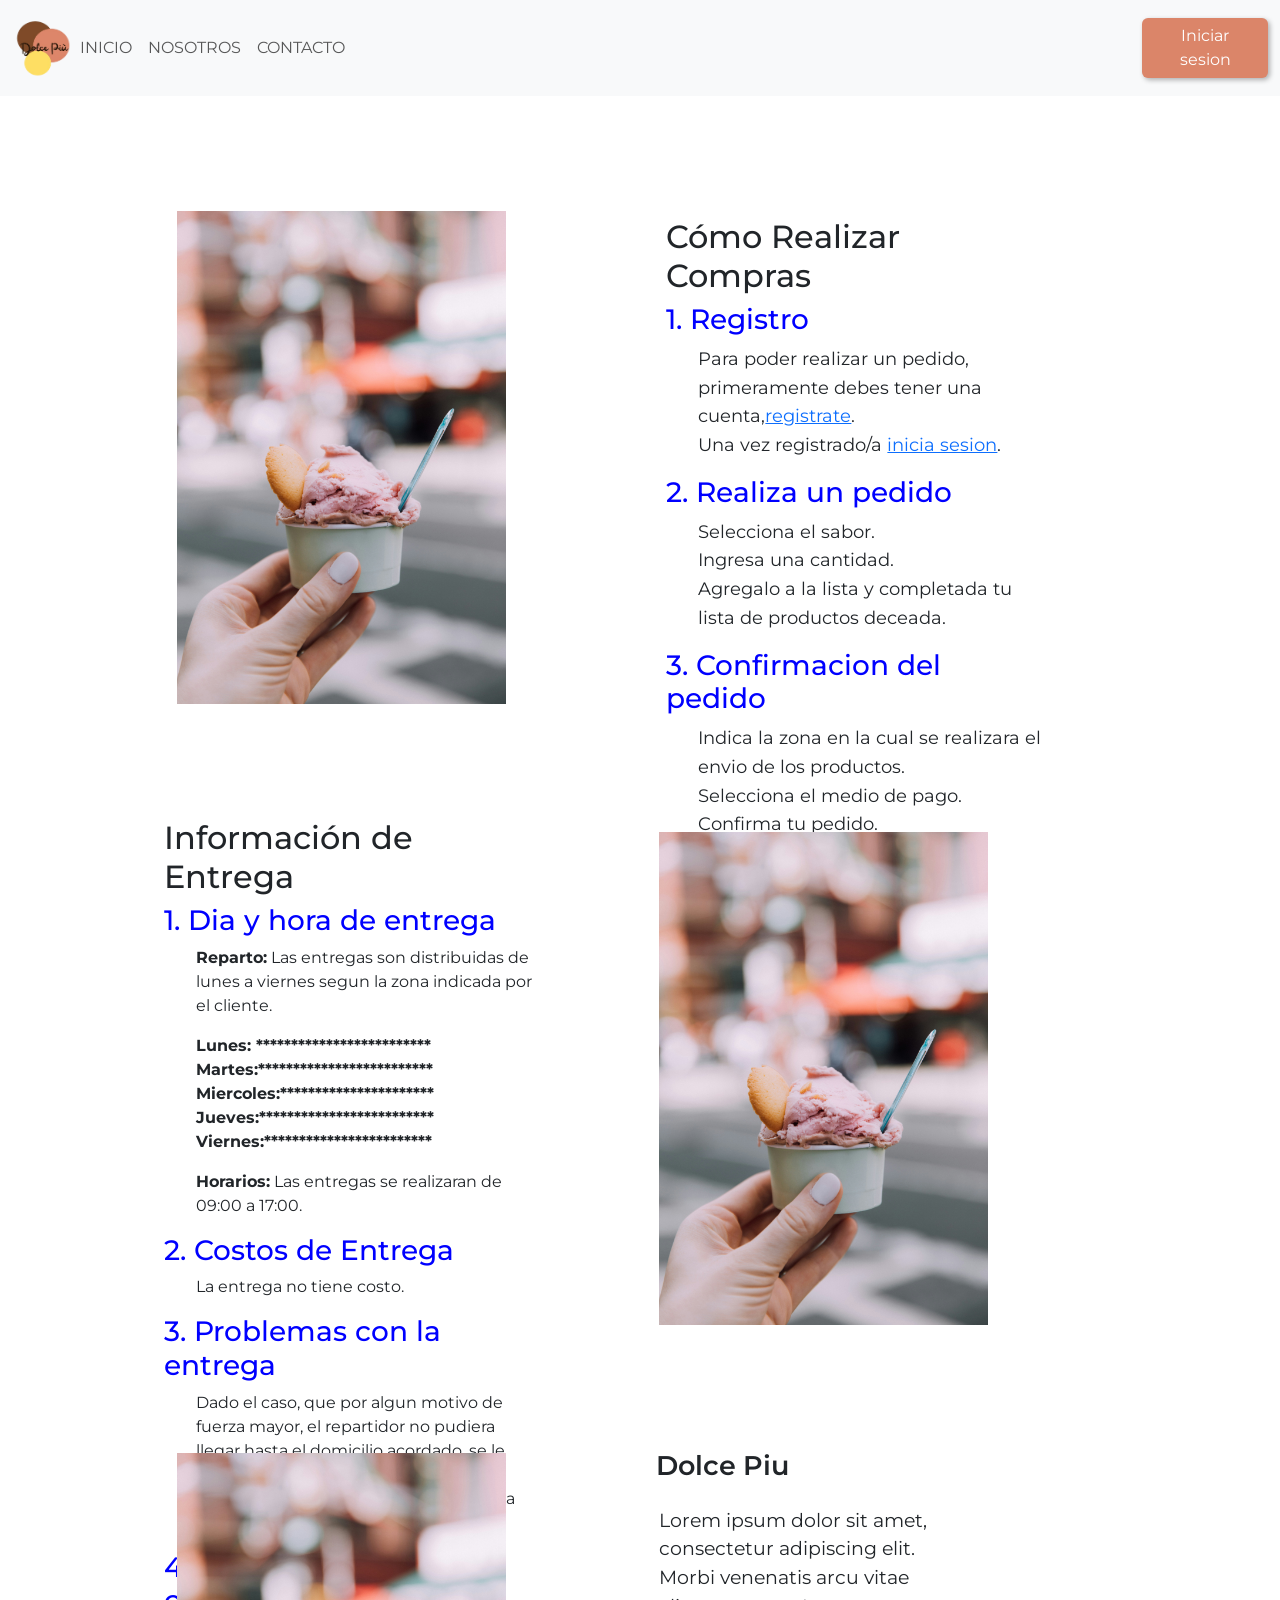
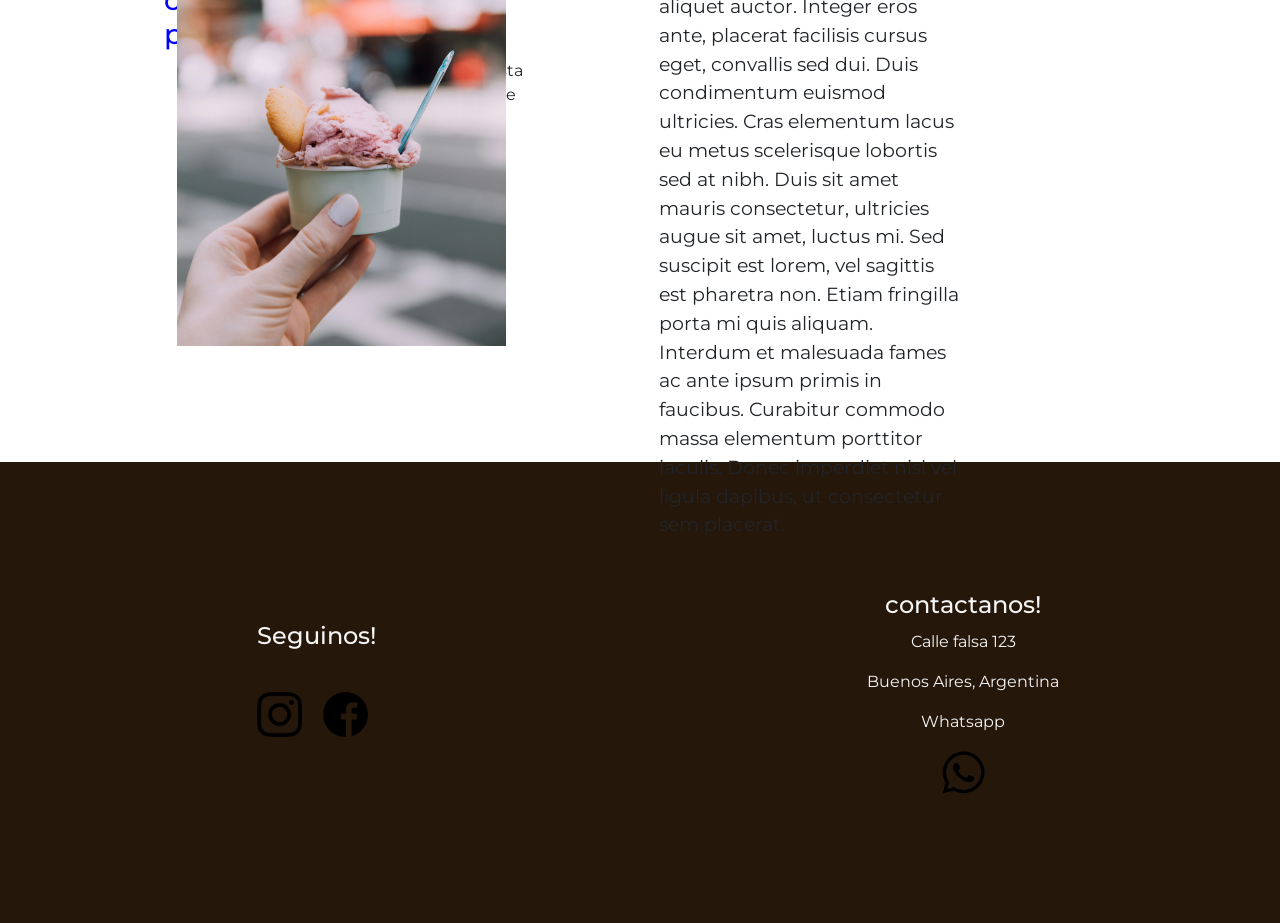
<file: GestorPedidos_DocePiu/compra.html>
﻿<!DOCTYPE html>
<html>
<head>
    <meta http-equiv="Content-Type" content="text/html; charset=utf-8" />
    <meta name="viewport" content="width=device-width, initial-scale=1.0" />
    <link rel="stylesheet" href="https://fonts.googleapis.com/css?family=Montserrat:wght@400;700&display=swap" />
    <link href="https://cdn.jsdelivr.net/npm/bootstrap@5.3.3/dist/css/bootstrap.min.css" rel="stylesheet" />
    <script src="https://cdn.jsdelivr.net/npm/bootstrap@5.3.3/dist/js/bootstrap.bundle.min.js"></script>
    <script src="https://code.jquery.com/jquery-3.7.1.js"></script>
    <link href="Recursos/CSS/Estilos.css" rel="stylesheet" />
    <link rel="icon" href="Recursos/img/logo_dolcepiu.png" type="image/x-icon" />
    <title>como comprar</title>
</head>
<body>
    <header class="container-cabeza">
        <nav class="navbar navbar-expand-lg bg-body-tertiary">
            <div class="container-fluid">
                <div class="name-var">
                    <img src="Recursos/img/logo_dolcepiu.png" alt="dolce piu" width="60" height="60" />
                </div>
                <div class="collapse navbar-collapse" id="navbarNav">
                    <ul class="navbar-nav">
                        <li class="nav-item">
                            <a class="nav-link" href="Index.html">INICIO</a>
                        </li>
                        <li class="nav-item">
                            <a class="nav-link" href="nosotros.html">NOSOTROS</a>
                        </li>
                        <li class="nav-item">
                            <a class="nav-link" href="contacto.html">CONTACTO</a>
                        </li>
                    </ul>
                </div>
                <div class="b-nav">
                    <a class="btn btn-primary" href="Login.aspx" role="button">Iniciar sesion</a>
                </div>
            </div>
        </nav>
    </header>
    <section class="seccion-prime">
        <div class="container-seccion">
            <div class="container-i ">
                <img src="Recursos/img/helado-uno.jpg" alt="seccion" />
            </div>
            <div class="p-seccion lista">
                <h2>Cómo Realizar Compras</h2>

                <h3>1. Registro</h3>
                <ul>
                    <li>Para poder realizar un pedido, primeramente debes tener una cuenta,<a href="Registro.aspx">registrate</a>.</li>
                    <li>Una vez registrado/a <a href="Login.aspx"> inicia sesion</a>.</li>
                </ul>

                <h3>2. Realiza un pedido</h3>
                <ul>
                    <li>Selecciona el sabor.</li>
                    <li>Ingresa una cantidad.</li>
                    <li>Agregalo a la lista y completada tu lista de productos deceada.</li>
                </ul>

                <h3>3. Confirmacion del pedido</h3>
                <ul>
                    <li>Indica la zona en la cual se realizara el envio de los productos.</li>
                    <li>Selecciona el medio de pago.</li>
                    <li>Confirma tu pedido.</li>
                </ul>

                <p>
                    > Puedes observar el estado y factura de tu pedido en la seccion "Mis pedidos".
                </p>
            </div>
        </div>
    </section>
    <section class="seccion-prime">
        <div class="container-seccion">
            <div class="p-seccion">
                <h2>Información de Entrega</h2>

                <h3>1. Dia y hora de entrega</h3>
                <ul>
                    <li><strong>Reparto:</strong> Las entregas son distribuidas de lunes a viernes segun la zona indicada por el cliente.</li>
                </ul>
                <ul>
                    <li><strong>Lunes: *************************</strong></li>
                    <li><strong>Martes:*************************</strong></li>
                    <li><strong>Miercoles:**********************</strong></li>
                    <li><strong>Jueves:*************************</strong></li>
                    <li><strong>Viernes:************************</strong></li>
                </ul>
                <ul>
                    <li><strong>Horarios:</strong> Las entregas se realizaran de 09:00 a 17:00.</li>
                </ul>
                <h3>2. Costos de Entrega</h3>
                <ul>
                    <li>La entrega no tiene costo.</li>
                </ul>
                <h3>3. Problemas con la entrega</h3>
                <ul>
                    <li>Dado el caso, que por algun motivo de fuerza mayor, el repartidor no pudiera llegar hasta el domicilio acordado, se le informara via telefonica.</li>
                    <li>En tales casos el cliente tiene derecho a cancelar el pedido.</li>
                </ul>
                <h3>4. Devoluciones o cancelacion de los pedidos</h3>
                <ul>
                    <li>El cliente podra cancelar su pedido hasta 24 horas antes del dia de entrega que le corresponda.</li>
                    <li>Solo se admiten devoluciones parciales(confucion de sabores o mal estado del producto).</li>
                </ul>
            </div>
            <div class="container-i ">
                <img src="Recursos/img/helado-uno.jpg" alt="seccion" />
            </div>
        </div>
    </section>
    <section class="seccion-prime">
        <div class="container-seccion">
            <div class="container-i ">
                <img src="Recursos/img/helado-uno.jpg" alt="seccion" />
            </div>
            <div class="p-seccion">
                <h2 class="subtitulos">Dolce Piu</h2>
                <p>
                    Lorem ipsum dolor sit amet, consectetur adipiscing elit.
                    Morbi venenatis arcu vitae aliquet auctor.
                    Integer eros ante, placerat facilisis cursus eget, convallis sed dui.
                    Duis condimentum euismod ultricies.
                    Cras elementum lacus eu metus scelerisque lobortis sed at nibh.
                    Duis sit amet mauris consectetur, ultricies augue sit amet, luctus mi.
                    Sed suscipit est lorem, vel sagittis est pharetra non.
                    Etiam fringilla porta mi quis aliquam.
                    Interdum et malesuada fames ac ante ipsum primis in faucibus.
                    Curabitur commodo massa elementum porttitor iaculis.
                    Donec imperdiet nisl vel ligula dapibus, ut consectetur sem placerat.
                </p>
            </div>
        </div>
    </section>
    <footer class="pie">
        <div class="container-foot">
            <div class="redes-foot">
                <div class="h">
                    <h4>Seguinos!</h4>
                </div>
                <div class="logo-link">
                    <a class="nav-link" href="www.instagram.com">
                        <img class="img-logos" src="Recursos/img/instagram.png" alt="seccion" />
                    </a>
                    <a class="nav-link" href="www.facebook.com">
                        <img class="img-logos" src="Recursos/img/facebook.png" alt="seccion" />
                    </a>
                </div>
            </div>
            <div class="contacto">
                <h4>contactanos!</h4>
                <p>Calle falsa 123 </p>
                <p>Buenos Aires, Argentina</p>
                <p>Whatsapp</p>
                <a class="nav-link" href="#">
                    <img class="img-logos" src="Recursos/img/whatsapp.png" alt="seccion" />
                </a>
            </div>
        </div>
    </footer>
</body>
</html>
</file>
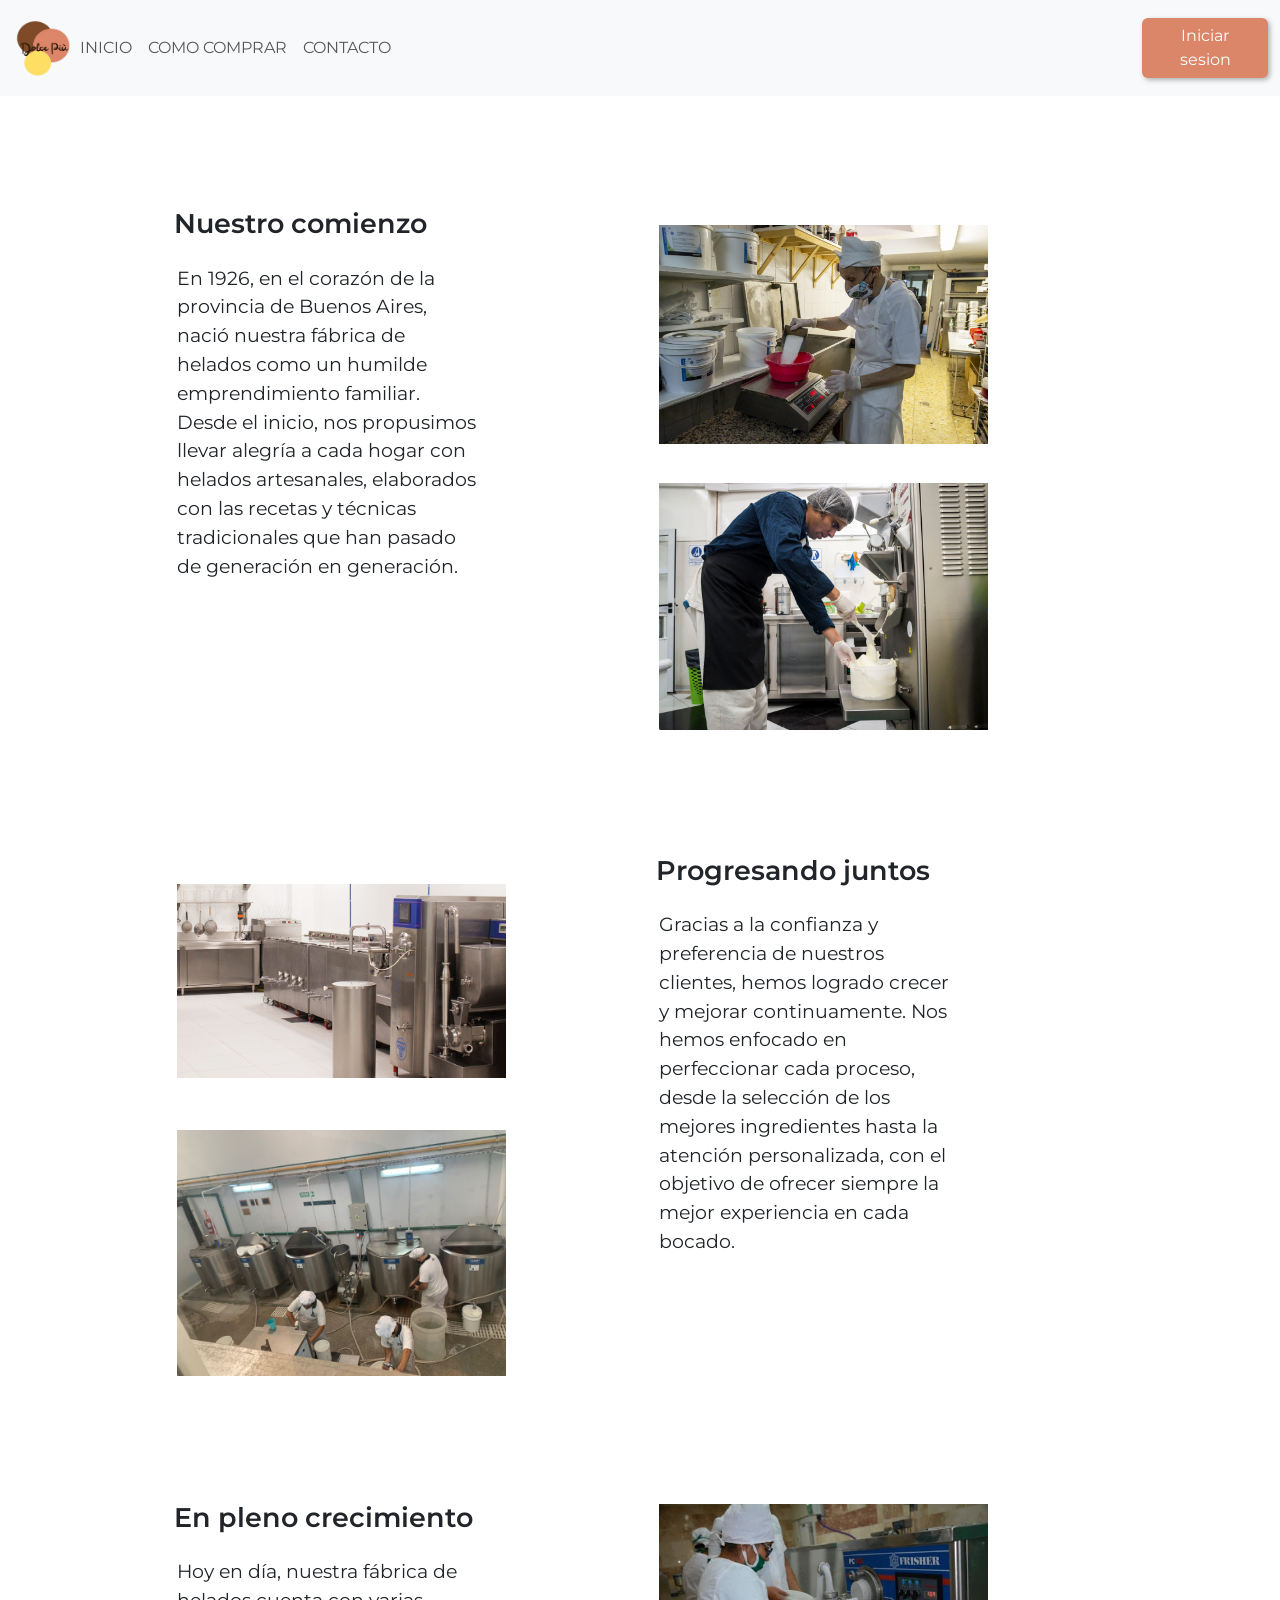
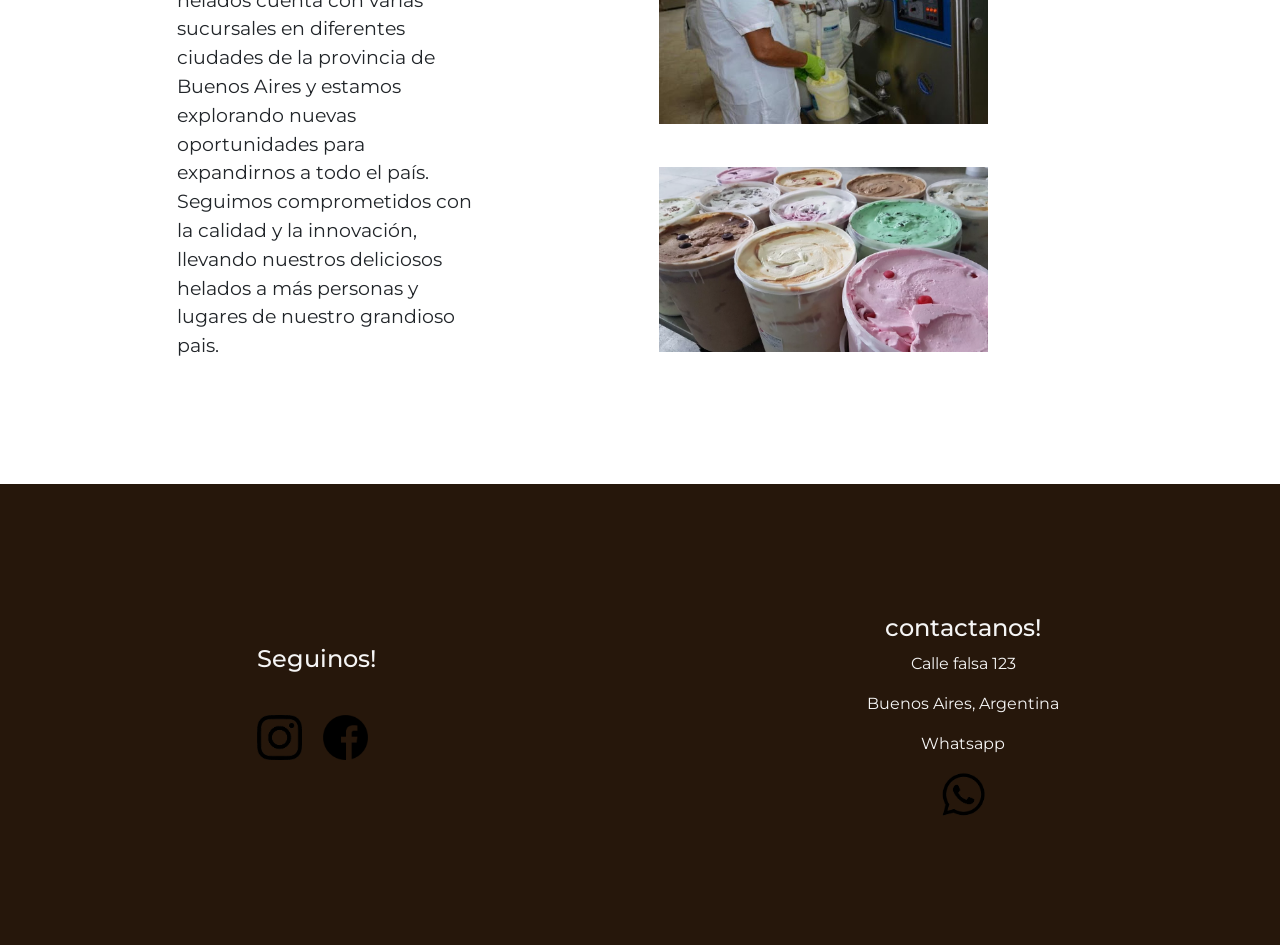
<file: GestorPedidos_DocePiu/nosotros.html>
﻿<!DOCTYPE html>
<html>
<head>
    <meta http-equiv="Content-Type" content="text/html; charset=utf-8" />
    <meta name="viewport" content="width=device-width, initial-scale=1.0" />
    <link rel="stylesheet" href="https://fonts.googleapis.com/css?family=Montserrat:wght@400;700&display=swap" />
    <link href="https://cdn.jsdelivr.net/npm/bootstrap@5.3.3/dist/css/bootstrap.min.css" rel="stylesheet" />
    <script src="https://cdn.jsdelivr.net/npm/bootstrap@5.3.3/dist/js/bootstrap.bundle.min.js"></script>
    <script src="https://code.jquery.com/jquery-3.7.1.js"></script>
    <link href="Recursos/CSS/Estilos.css" rel="stylesheet" />
    <link rel="icon" href="Recursos/img/logo_dolcepiu.png" type="image/x-icon" />
    <title>Nosotros</title>
</head>
<body>
    <header class="container-cabeza">
        <nav class="navbar navbar-expand-lg bg-body-tertiary">
            <div class="container-fluid">
                <div class="name-var">
                    <img src="Recursos/img/logo_dolcepiu.png" alt="dolce piu" width="60" height="60" />
                </div>
                <div class="collapse navbar-collapse" id="navbarNav">
                    <ul class="navbar-nav">
                        <li class="nav-item">
                            <a class="nav-link" href="Index.html">INICIO</a>
                        </li>
                        <li class="nav-item">
                            <a class="nav-link" href="compra.html">COMO COMPRAR</a>
                        </li>
                        <li class="nav-item">
                            <a class="nav-link" href="contacto.html">CONTACTO</a>
                        </li>
                    </ul>
                </div>
                <div class="b-nav">
                    <a class="btn btn-primary" href="Login.aspx" role="button">Iniciar sesion</a>
                </div>
            </div>
        </nav>
    </header>
    <section class="seccion-prime">
        <div class="container-seccion">
            <div class="p-seccion">
                <h2 class="subtitulos">Nuestro comienzo</h2>
                <p>
                    En 1926, en el corazón de la provincia de Buenos Aires, 
                    nació nuestra fábrica de helados como un humilde emprendimiento 
                    familiar. 
                    Desde el inicio, nos propusimos llevar alegría a cada 
                    hogar con helados artesanales, elaborados con las recetas 
                    y técnicas tradicionales que han pasado de generación en generación.
                </p>
            </div>
            <div class="div-nos">
                <img src="Recursos/img/fabrica-helados-dos.jpg" alt="fabrica" />
                <img src="Recursos/img/fabrica-helados-tres.jpg" alt="seccion" />
            </div>
        </div>
    </section>
    <section class="seccion-prime">
        <div class="container-seccion">
            <div class="div-nos">
                <img src="Recursos/img/fabrica-helados-cuatro.jpg" />
                <img src="Recursos/img/fabrica-helados-siete.jpeg" alt="seccion" />
            </div>
            <div class="p-seccion">
                <h2 class="subtitulos">Progresando juntos</h2>
                <p>
                    Gracias a la confianza y preferencia de nuestros clientes, hemos logrado crecer y mejorar continuamente. 
                    Nos hemos enfocado en perfeccionar cada proceso, desde la selección de los mejores ingredientes hasta la atención personalizada, 
                    con el objetivo de ofrecer siempre la mejor experiencia en cada bocado.
                </p>
            </div>
        </div>
    </section>
    <section class="seccion-prime">
        <div class="container-seccion">
            <div class="p-seccion">
                <h2 class="subtitulos">En pleno crecimiento</h2>
                <p>
                    Hoy en día, nuestra fábrica de helados cuenta con varias sucursales en diferentes ciudades de la provincia de Buenos Aires y 
                    estamos explorando nuevas oportunidades para expandirnos a todo el país. Seguimos comprometidos con la calidad y la innovación, 
                    llevando nuestros deliciosos helados a más personas y lugares de nuestro grandioso pais.
                </p>
            </div>
            <div class="div-nos">
                <img src="Recursos/img/fabrica-helados-seis.jpg" alt="fabrica" />
                <img src="Recursos/img/fabrica-helados-cinco.png" alt="seccion" />
            </div>
        </div>
    </section>
    <footer class="pie">
        <div class="container-foot">
            <div class="redes-foot">
                <div class="h">
                    <h4>Seguinos!</h4>
                </div>
                <div class="logo-link">
                    <a class="nav-link" href="www.instagram.com">
                        <img class="img-logos" src="Recursos/img/instagram.png" alt="seccion" />
                    </a>
                    <a class="nav-link" href="www.facebook.com">
                        <img class="img-logos" src="Recursos/img/facebook.png" alt="seccion" />
                    </a>
                </div>
            </div>
            <div class="contacto">
                <h4>contactanos!</h4>
                <p>Calle falsa 123 </p>
                <p>Buenos Aires, Argentina</p>
                <p>Whatsapp</p>
                <a class="nav-link" href="#">
                    <img class="img-logos" src="Recursos/img/whatsapp.png" alt="seccion" />
                </a>
            </div>
        </div>
    </footer>
</body>
</html>
</file>
<file: GestorPedidos_DocePiu/Recursos/CSS/Estilos.css>
﻿body {
    margin: 0;
    font-family: 'Montserrat',Arial, Helvetica, sans-serif;
}
/*estilos de login, registro y generales */
.bg-imag {
    background-image: url(../img/vitrina-helados.jpg);
    background-size: cover;
    background-position: center;
    background-attachment: fixed;
}

.light {
    background-color: rgb(213, 22, 14, 0.8);
    background-size: cover;
    background-position: center;
    background-attachment: fixed;
}

.contenedor-imagen {
    display: grid;
    justify-content: start;
    align-items: center;
    grid-template-columns: repeat(2, 1fr);
    width: 10%;
    padding: 10px;
    font-weight: 600;
}

.container-hero h1 {
    color: white;
    font-size: 5vw;
    position: absolute;
    top: 50%;
    left: 50%;
    transform: translate(-50%, -50%);
}

.wrapper {
    display: flex;
    align-items: center;
    flex-direction: column;
    width: 100%;
    min-height: 90%;
    padding: 20px;
    position: absolute;
    top: 50%;
    left: 50%;
    transform: translate(-50%, -50%);
}

.extra {
    justify-content: center;
}

.titulo {
    text-align: center;
    font-size: 2.5vh;
    font-weight: 600;
    margin: 4% 0;
}

.formcontent {
    align-items: center;
    -webkit-border-radius: 10px;
    border-radius: 10px;
    border-color: transparent;
    background-color: rgb(255, 255, 255);
    padding: 0 20px 20px 20px;
    width: 30vw;
    -webkit-box-shadow: 0 30px 60px 0 rgba(0,0,0,0.3);
    font-size: 1.5vh;
    min-height: 30vh;
}

.control {
    background-color: transparent;
    width: contain;
    color: #26170B;
}

.reg {
    margin-bottom: 0.5vh;
    font-weight: 600;
}

.inputs {
    margin-bottom: 2vh;
    font-weight: 600;
}

.form-control {
    border-color: #DB8569;
}

.grids {
    display: grid;
    justify-content: center;
    align-items: center;
    grid-template-columns: repeat(2, 1fr);
    gap: 0 1vw;
    margin: 10px 0 10px 0;
}

.pop {
    width: 100%;
    display: flex;
    align-items: start;
}

.lbtn {
    width: 100%;
    display: flex;
    align-items: end;
}

.row-btn {
    margin: 10px 0;
    display: grid;
    grid-template-columns: 1fr 1fr;
    justify-items: center;
    gap: 5px;
}

.btn {
    width: 100%;
    background-color: #DB8569;
    border: none;
    box-shadow: 2px 2px 5px rgba(0, 0, 0, 0.3);
    margin: 10px 0 10px 0;
}

.rec-cont {
    background-color: transparent;
    border: none;
    font-size: 1vw;
    color: #7D4A28;
    font-weight: 600;
}

.error {
    text-align: center;
    font-size: 2vh;
    font-weight: 600;
    margin: 20px 0;
    color: #D51611;
}

/* estilos pagina home*/

/* cabecera */

.container-cabeza {
    width: 100%;
}

.container-hero {
    width: 100%;
    background-image: url(/Recursos/img/hero-image.jpg);
    background-size: cover;
    background-position: center;
    height: 80vh;
}

.b-nav {
    width: 10%;
}
/* seccion central */
.seccion-prime {
    margin: 8vw 5vh;
    display: flex;
    align-items: center;
    justify-content: center;
}

.container-seccion {
    display: grid;
    grid-template-columns: repeat(2, 1fr);
    gap: 1vw;
    width: 80%;
    height: 30%;
}

.container-i {
    display: flex;
}

    .container-i img {
        width: 70%;
        margin: 1vw;
    }

.p-seccion {
    display: grid;
    grid-template-rows: repeat(2, 1fr);
    align-items: start;
    height: 20vh;
    width: 80%;
}

.subtitulos {
    text-align: justify;
    font-size: 3vh;
    font-weight: 600;
    margin: 10px;
}

.p-seccion p {
    width: 80%;
    margin: 1vw;
    font-size: larger;
}
/* pie de pagina */
.pie {
    padding: 10vw 0;
    display: flex;
    align-items: center;
    background-color: #26170B;
    color: whitesmoke;
}

.container-foot {
    display: grid;
    justify-content: center;
    justify-items: center;
    grid-template-columns: repeat(2, 1fr);
    gap: 1vw;
    width: 100%;
}

.redes-foot {
    display: grid;
    justify-content: start;
    justify-items: center;
    grid-template-rows: repeat(2, 1fr);
}

.logo-link {
    display: grid;
    justify-content: end;
    grid-template-columns: repeat(2, 1fr);
    gap: 1vw;
    width: 100%;
}

.img-logos {
    width: 5vh;
}

.h {
    color: whitesmoke;
    font-size: larger;
    display: grid;
    justify-content: end;
    align-items: center;
    width: 100%;
}

.contacto {
    display: grid;
    justify-content: center;
    align-items: center;
    justify-items: center;
    grid-template-rows: repeat(3, 1fr);
    width: 100%;
}

/* Estilos pagina nosotros*/

.div-nos {
    display: grid;
    grid-template-rows: repeat(2,1fr);
    justify-content: space-between;
    align-items: center;
}

.div-nos img {
    width: 70%;
    margin: 1vw;
}


/*Estilos pagina comprar*/
.sec-compra {
    display: grid;
    grid-template-rows: repeat(3,1fr);
}

.lista {
    line-height: 1.6;
    margin: 20px;
    font-size: large;
}

h3 {
    color: blue;
}

ul {
    list-style-type: none;
}

/*Estilos hacer pedidos*/


.container-x {
    margin: 0 20px;
}

.nav-color {
    background-color: lightgray;
}

.navegador {
    margin-top: 20px;
}

.tab-content {
    display: grid;
    justify-content: center;
    align-items: center;
    width: 100%;
}

.prueba {
    display: grid;
    justify-content: start;
    align-items: center;
    justify-items: center;
    grid-template-columns: repeat(2, 1fr);
    border-radius: 0 0 10px 10px;
    border-color: transparent;
    background-color: #FCDD63;
    padding: 20px;
    -webkit-box-shadow: 0 30px 60px 0 rgba(0,0,0,0.3);
    font-size: 1.75vh;
    min-height: 30vh;
}

.control-pedido {
    display: grid;
    justify-content: center;
    align-items: start;
    width: 100%;
    gap: 2vh;
}

.visual {
    gap: 0;
    align-items: center;
    justify-items: center;
}

.visual-prueba {
    display: grid;
    justify-content: center;
    border-radius: 0 0 10px 10px;
    border-color: transparent;
    background-color: #FCDD63;
    -webkit-box-shadow: 0 30px 60px 0 rgba(0,0,0,0.3);
    font-size: 1.75vh;
    min-height: 30vh;
    padding: 20px 0;
}

.formulario {
    display: grid;
    justify-content: center;
    margin: 10px 0 20px 0;
    width: 100%;
    align-items: center;
}


.grids-form {
    display: grid;
    justify-content: start;
    justify-items: start;
    align-items: end;
    margin: 10px 0 10px 0;
    width: 100%;
    border-radius: 10px;
    background-color: whitesmoke;
}

#gvMostrarProductos {
    background-color: antiquewhite;
    border: none;
}

#gvMostrarProductos th, td {
    padding: 10px;
}

.spacing {
    padding: 1vh;
}

.selec-sabor {
    display: grid;
    align-items: center;
    grid-template-columns: repeat(2, 2fr);
    gap: 2vh 0;
    width: 80%;
}

.btn-prod {
    display: grid;
    justify-content: center;
    align-items: center;
    grid-template-columns: repeat(2, 1fr);
    gap: 2vw;
}
/* estilos visualisar pedidos*/
.cuadro {
    display: grid;
    justify-content: center;
    align-items: start;
    position: absolute;
    top: 50%;
    left: 50%;
    transform: translate(-50%, -50%);
}

.grid-spacing {
    padding: 1vh;
}
/* estilos mi perfil */
.perfil-f {
    width: 60%;
}

.perfil {
    display: grid;
    justify-content: start;
    align-items: start;
    padding: 10px 20px;
    border-radius: 10px;
    background-color: whitesmoke;
}

.img-perfil {
    display: flex;
    background-color: whitesmoke;
    border-radius: 100%;
}

.col-md-12 {
    display: grid;
    grid-template-columns: repeat(2,1fr);
}
/* Estilos contacto*/
.bg-contacto {
    background-color: #DB8569;
}
/* Medias */
@media (max-width: 1024px) {
    .formcontent {
        font-size: 1.5vw;
        padding: 0 20px;
        height: 100%;
    }

    .wrapper {
    }

    .titulo {
        font-size: 2vw;
        margin: 10px 0;
    }

    .inputs {
        margin-bottom: 1vh;
    }

    .rec-cont {
        font-size: 1.5vw;
    }
}

@media (max-width: 653px) {
    .contenedor-imagen {
        width: 40%;
    }

    .formcontent {
        width: 35vh;
        font-size: 1.5vh;
    }

    .titulo {
        font-size: 2vh;
        margin: 10px 0;
    }

    .inputs {
        margin-bottom: 1vw;
    }

    .rec-cont {
        font-size: 1.5vh;
    }
}
</file>
